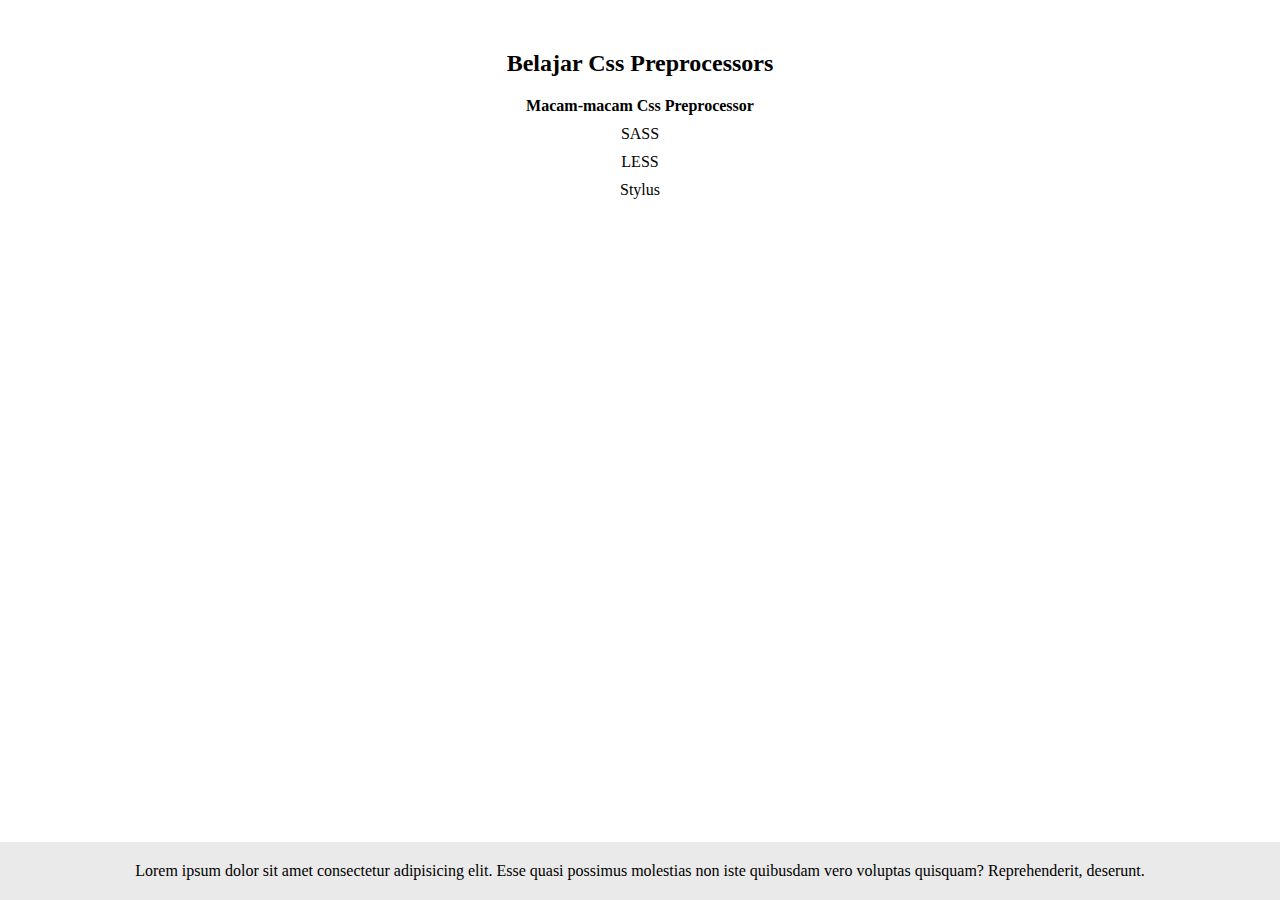
<file: index.html>
<!DOCTYPE html>
<html lang="en">
<head>
    <meta charset="UTF-8">
    <meta http-equiv="X-UA-Compatible" content="IE=edge">
    <meta name="viewport" content="width=device-width, initial-scale=1.0">
    <title>Pengenala SAAS CSS PREPROCESSORS</title>
    <link rel="stylesheet" href="style.css">
</head>
<body>
    <main>
        <section class="content">
            <header>
                <h2>Belajar Css Preprocessors</h2>
            </header>
            <h4>Macam-macam Css Preprocessor</h4>
            <ul>
                <li>SASS</li>
                <li>LESS</li>
                <li>Stylus</li>
            </ul>
        </section>
        <footer>
            <p>Lorem ipsum dolor sit amet consectetur adipisicing elit. Esse quasi possimus molestias non iste quibusdam vero voluptas quisquam? Reprehenderit, deserunt.</p>
        </footer>
    </main>
</body>
</html>
</file>
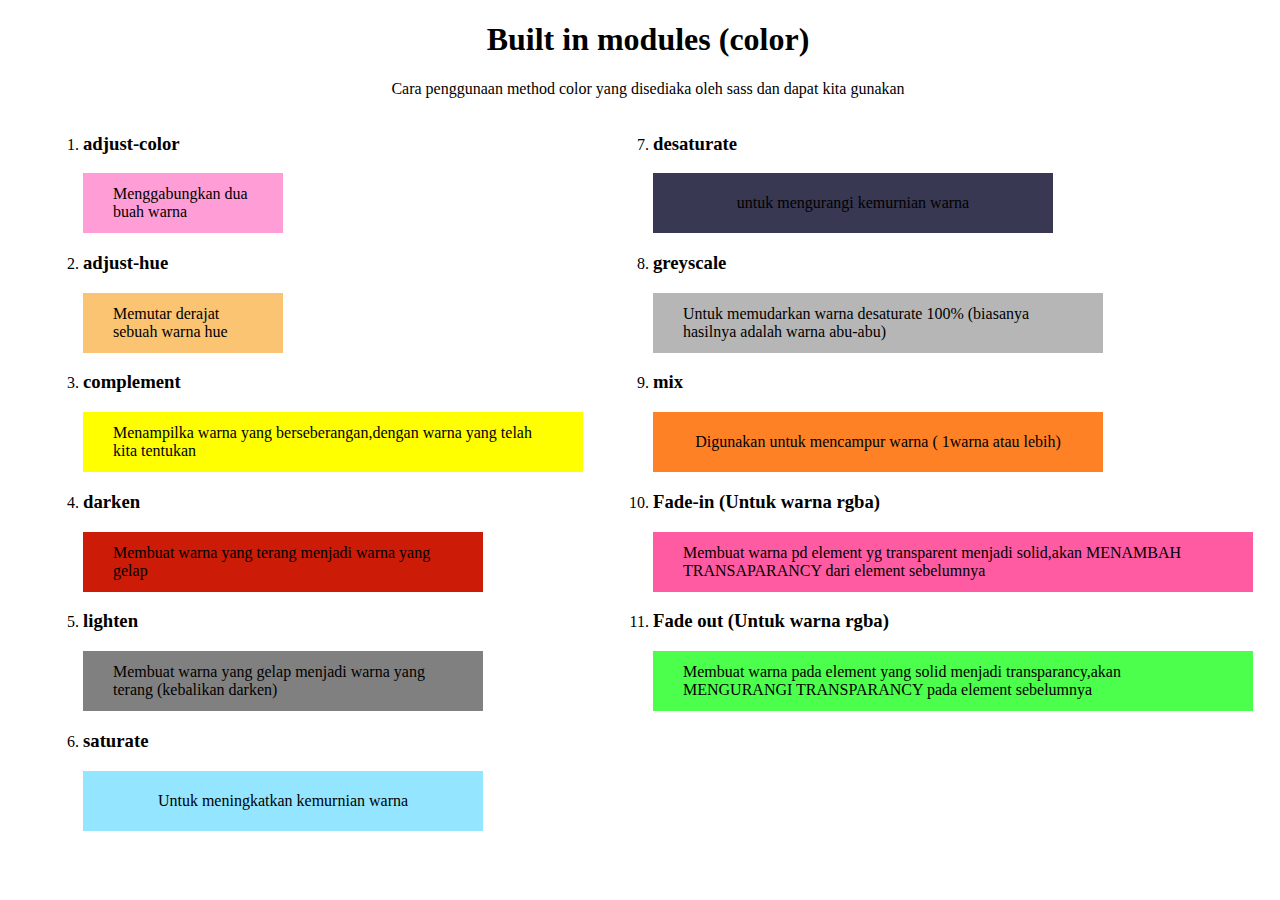
<file: Built-in-modules/index.html>
<!DOCTYPE html>
<html lang="en">
<head>
    <meta charset="UTF-8">
    <meta http-equiv="X-UA-Compatible" content="IE=edge">
    <meta name="viewport" content="width=device-width, initial-scale=1.0">
    <title>Bulit in modules (method)</title>
    <link rel="stylesheet" href="css/main.css">
</head>
<body>
    <header>
        <h1>Built in modules (color)</h1>
        <p>Cara penggunaan method color yang disediaka oleh sass dan dapat kita gunakan</p>
    </header>
    <main>
        <ol class="list">
        <div class="left">

          
            <li class="adjustColor">
               <h3>adjust-color</h3>
                <p>Menggabungkan dua buah warna</p>
            </li>
            <li class="adjustHue">
               <h3>adjust-hue</h3>
                <p>Memutar derajat sebuah warna hue</p>
            </li>
            <li class="complement">
               <h3>complement</h3>
                <p>Menampilka warna yang berseberangan,dengan warna yang telah kita tentukan</p>
            </li>
            <li class="darken">
               <h3>darken</h3>
                <p>Membuat warna yang terang menjadi warna yang gelap</p>
            </li>
            <li class="lighten">
               <h3>lighten</h3>
                <p>Membuat warna yang gelap menjadi warna yang terang (kebalikan darken)</p>
            </li>
            <li class="saturate">
               <h3>saturate</h3>
                <p>Untuk meningkatkan kemurnian warna</p>
            </li>
        </div>
        <div class="right">
        
            <li class="desaturate">
               <h3>desaturate</h3>
                <p>untuk mengurangi kemurnian warna</p>
            </li>
     
            <li class="grayscale">
               <h3>greyscale</h3>
                <p>Untuk memudarkan warna desaturate 100% (biasanya hasilnya adalah warna abu-abu)</p>
            </li>
            <li class="mix">
               <h3>mix</h3>
                <p>Digunakan untuk mencampur warna ( 1warna atau lebih)</p>
            </li>
            <li class="fade-in">
               <h3>Fade-in (Untuk warna rgba)</h3>
                <p>Membuat warna pd element yg transparent menjadi solid,akan MENAMBAH TRANSAPARANCY dari element sebelumnya</p>
            </li>
            <li class="fade-out">
               <h3>Fade out (Untuk warna rgba)</h3>
                <p>Membuat warna pada element yang solid menjadi transparancy,akan MENGURANGI TRANSPARANCY pada element sebelumnya</p>
            </li>
        </div>
        </ol>
    </main>
    
</body>
</html>
</file>
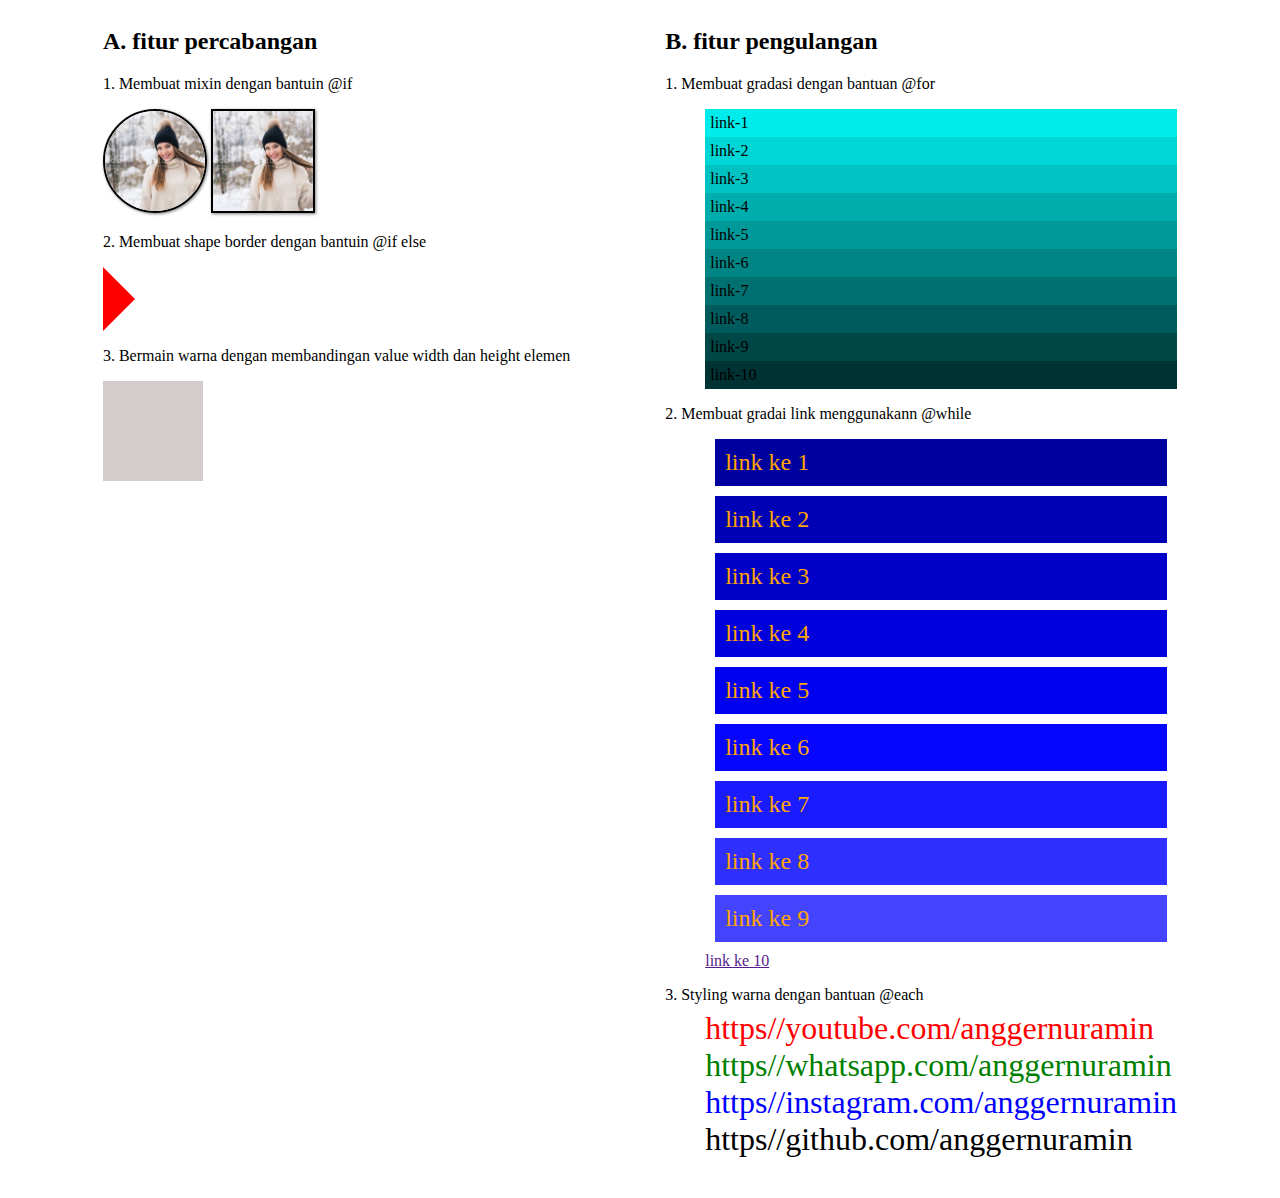
<file: Flow Control/index.html>
<!DOCTYPE html>
<html lang="en">
<head>
    <meta charset="UTF-8">
    <meta http-equiv="X-UA-Compatible" content="IE=edge">
    <meta name="viewport" content="width=device-width, initial-scale=1.0">
    <title>Flow Control</title>
    <link rel="stylesheet" href="css/main.css">
</head>
<body>
    <div class="box-percabangan">
        <h2>A. fitur percabangan</h2>
        <div class="box-image">
            <p>1. Membuat mixin dengan bantuin @if</p>
            <img src="asets/ANGGER-NUR - walpaper.jpg" alt="" class="circle">
            <img src="asets/ANGGER-NUR - walpaper.jpg" alt="" class="square">
        </div>
        <div class="box-border">
            <p>2. Membuat shape border dengan bantuin @if else</p>
            <div class="border">

            </div>
        </div>

        <div class="box-warna">
            <p>3. Bermain warna dengan membandingan value width dan height elemen</p>
            <div class="warna"></div>
        </div>
       

    </div>
    <div class="box-looping">
        <h2>B. fitur pengulangan</h2>
        <div class="box-gradasi">
            <p>1. Membuat gradasi dengan bantuan @for</p>
          
                <ul class="gradasi"> 
                    <li>link-1</li>
                    <li>link-2</li>
                    <li>link-3</li>
                    <li>link-4</li>
                    <li>link-5</li>
                    <li>link-6</li>
                    <li>link-7</li>
                    <li>link-8</li>
                    <li>link-9</li>
                    <li>link-10</li>
                </ul>
            
        </div>

        <div class="box-gradasi-link">
            <p>2. Membuat gradai link menggunakann @while</p>
                <ul class="link">
                    <li>
                    <a href="">link ke 1</a>
                    <a href="">link ke 2</a>
                    <a href="">link ke 3</a>
                    <a href="">link ke 4</a>
                    <a href="">link ke 5</a>
                    <a href="">link ke 6</a>
                    <a href="">link ke 7</a>
                    <a href="">link ke 8</a>
                    <a href="">link ke 9</a>
                    <a href="">link ke 10</a>
                </li>
                </ul>
        </div>

        <div class="box-sosmed">
            <p>3. Styling warna dengan bantuan @each</p>
            
                <ul class="sosmed">
                    <li class="youtube">https//youtube.com/anggernuramin</li>
                    <li class="whatsapp">https//whatsapp.com/anggernuramin</li>
                    <li class="instagram">https//instagram.com/anggernuramin</li>
                    <li class="github">https//github.com/anggernuramin</li>
                </ul>
            
        </div>
    </div>
   
    
</body>
</html>
</file>
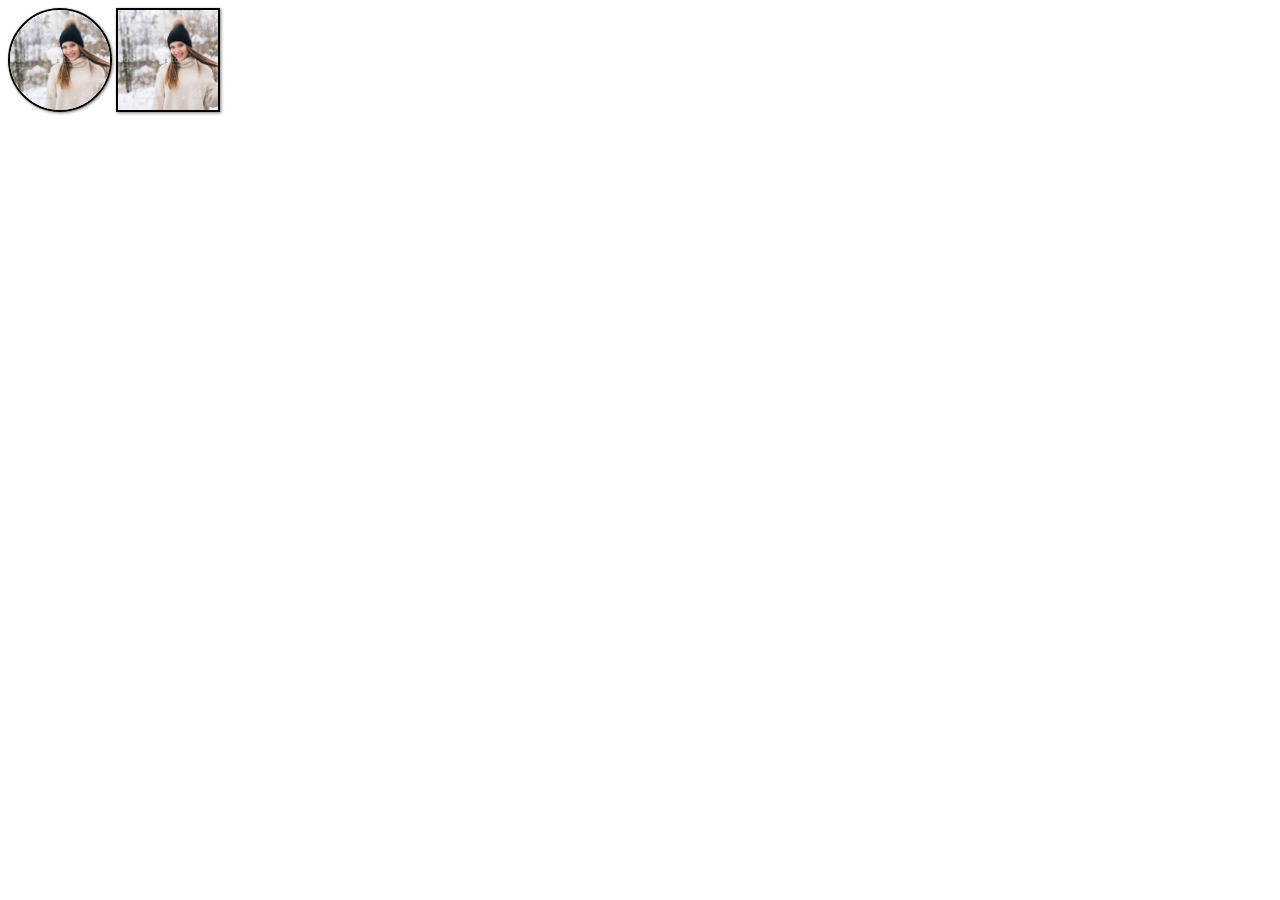
<file: flow-control/index.html>
<!DOCTYPE html>
<html lang="en">
<head>
    <meta charset="UTF-8">
    <meta http-equiv="X-UA-Compatible" content="IE=edge">
    <meta name="viewport" content="width=device-width, initial-scale=1.0">
    <title>Flow Control</title>
    <link rel="stylesheet" href="../css/main.css">
</head>
<body>
    <img src="asets/ANGGER-NUR - walpaper.jpg" alt="" class="circle">
    <img src="asets/ANGGER-NUR - walpaper.jpg" alt="" class="square">
    
</body>
</html>
</file>
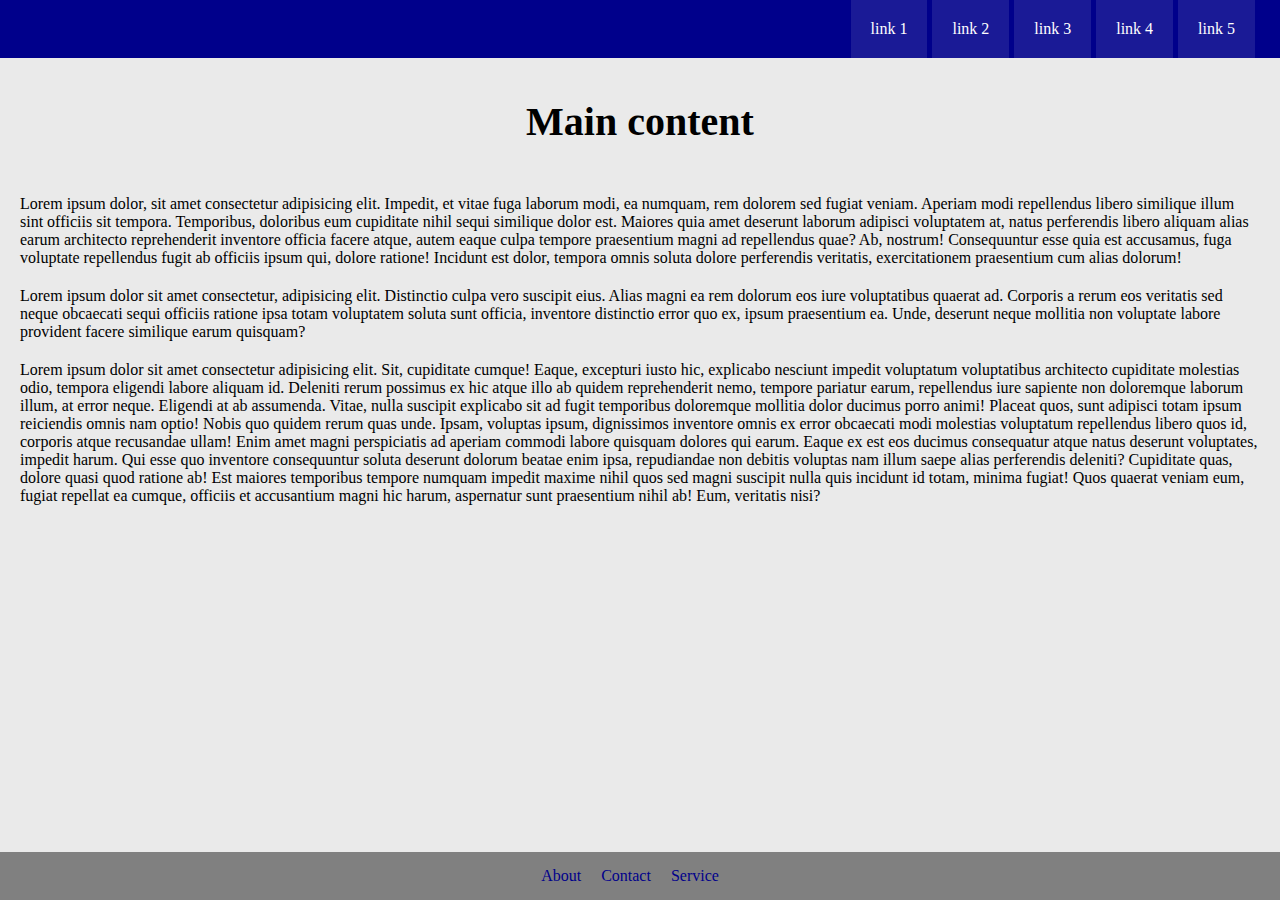
<file: Mixin/index.html>
<!DOCTYPE html>
<html lang="en">
<head>
    <meta charset="UTF-8">
    <meta http-equiv="X-UA-Compatible" content="IE=edge">
    <meta name="viewport" content="width=device-width, initial-scale=1.0">
    <title>SASS MIXIN</title>
    <link rel="stylesheet" href="css/style.css">
</head>
<body>
    <div class="container">
        <nav>
           <ul>
            <li><a href="">link 1</a></li>
            <li><a href="">link 2</a></li>
            <li><a href="">link 3</a></li>
            <li><a href="">link 4</a></li>
            <li><a href="">link 5</a></li>
           </ul>
        </nav>

        <main>
            <h2>Main content</h2>
            <p>Lorem ipsum dolor, sit amet consectetur adipisicing elit. Impedit, et vitae fuga laborum modi, ea numquam, rem dolorem sed fugiat veniam. Aperiam modi repellendus libero similique illum sint officiis sit tempora. Temporibus, doloribus eum cupiditate nihil sequi similique dolor est. Maiores quia amet deserunt laborum adipisci voluptatem at, natus perferendis libero aliquam alias earum architecto reprehenderit inventore officia facere atque, autem eaque culpa tempore praesentium magni ad repellendus quae? Ab, nostrum! Consequuntur esse quia est accusamus, fuga voluptate repellendus fugit ab officiis ipsum qui, dolore ratione! Incidunt est dolor, tempora omnis soluta dolore perferendis veritatis, exercitationem praesentium cum alias dolorum!</p>

            <p>Lorem ipsum dolor sit amet consectetur, adipisicing elit. Distinctio culpa vero suscipit eius. Alias magni ea rem dolorum eos iure voluptatibus quaerat ad. Corporis a rerum eos veritatis sed neque obcaecati sequi officiis ratione ipsa totam voluptatem soluta sunt officia, inventore distinctio error quo ex, ipsum praesentium ea. Unde, deserunt neque mollitia non voluptate labore provident facere similique earum quisquam?</p>

            <p>Lorem ipsum dolor sit amet consectetur adipisicing elit. Sit, cupiditate cumque! Eaque, excepturi iusto hic, explicabo nesciunt impedit voluptatum voluptatibus architecto cupiditate molestias odio, tempora eligendi labore aliquam id. Deleniti rerum possimus ex hic atque illo ab quidem reprehenderit nemo, tempore pariatur earum, repellendus iure sapiente non doloremque laborum illum, at error neque. Eligendi at ab assumenda. Vitae, nulla suscipit explicabo sit ad fugit temporibus doloremque mollitia dolor ducimus porro animi! Placeat quos, sunt adipisci totam ipsum reiciendis omnis nam optio! Nobis quo quidem rerum quas unde. Ipsam, voluptas ipsum, dignissimos inventore omnis ex error obcaecati modi molestias voluptatum repellendus libero quos id, corporis atque recusandae ullam! Enim amet magni perspiciatis ad aperiam commodi labore quisquam dolores qui earum. Eaque ex est eos ducimus consequatur atque natus deserunt voluptates, impedit harum. Qui esse quo inventore consequuntur soluta deserunt dolorum beatae enim ipsa, repudiandae non debitis voluptas nam illum saepe alias perferendis deleniti? Cupiditate quas, dolore quasi quod ratione ab! Est maiores temporibus tempore numquam impedit maxime nihil quos sed magni suscipit nulla quis incidunt id totam, minima fugiat! Quos quaerat veniam eum, fugiat repellat ea cumque, officiis et accusantium magni hic harum, aspernatur sunt praesentium nihil ab! Eum, veritatis nisi?</p>
        </main>

        <footer>
            <ul>
                <li><a href=""></a>About</li>
                <li><a href=""></a>Contact</li>
                <li><a href=""></a>Service</li>
            </ul>
        </footer>

    </div>
</body>
</html>
</file>
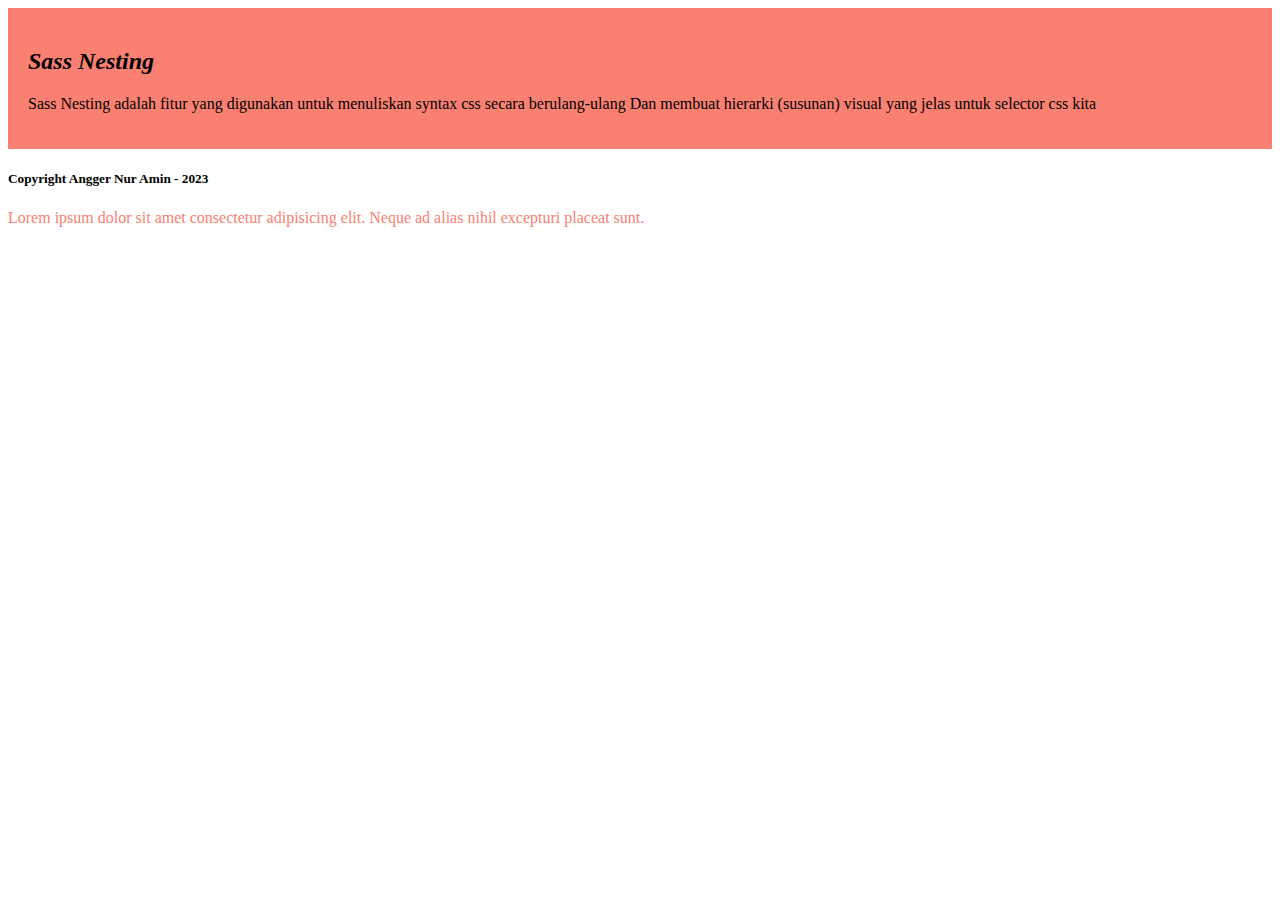
<file: Nesting/index.html>
<!DOCTYPE html>
<html lang="en">
<head>
    <meta charset="UTF-8">
    <meta http-equiv="X-UA-Compatible" content="IE=edge">
    <meta name="viewport" content="width=device-width, initial-scale=1.0">
    <title>Sass Nesting</title>
    <link rel="stylesheet" href="css/style.css">
</head>
<body>
    <div class="container">
        <div class="main">
            <div class="main-header">
                <h2>Sass Nesting</h2>
            </div>
            <div class="main-paragraph">
                <p>Sass Nesting adalah fitur yang digunakan untuk menuliskan syntax css secara berulang-ulang Dan membuat hierarki (susunan) visual yang jelas untuk selector css kita</p>
            </div>
        </div>

        <footer class="footer">
            <div class="footer-header">
                <h5>Copyright Angger Nur Amin - 2023</h5>
            </div>
            <div class="footer-paragraph">
                <p>Lorem ipsum dolor sit amet consectetur adipisicing elit. Neque ad alias nihil excepturi placeat sunt.</p>
            </div>
        </footer>
    </div>
</body>
</html>
</file>
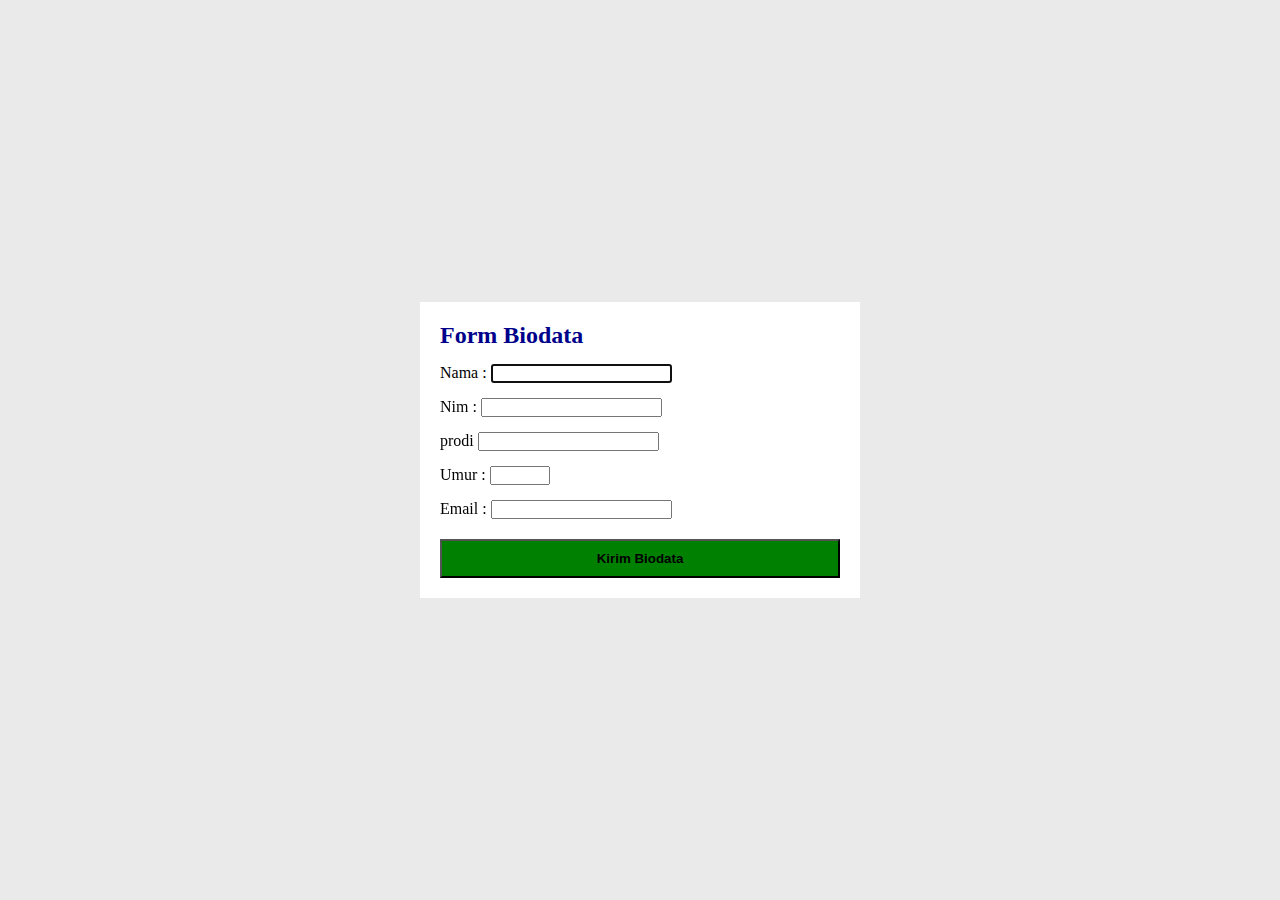
<file: Variabel/index.html>
<!DOCTYPE html>
<html lang="en">
<head>
    <meta charset="UTF-8">
    <meta http-equiv="X-UA-Compatible" content="IE=edge">
    <meta name="viewport" content="width=device-width, initial-scale=1.0">
    <title>SAAS VARIABEL</title>
    <link rel="stylesheet" href="css/style.css">
</head>
<body>
    <form action="" method="get">
        <h2>Form Biodata</h2>
        <label for="name">Nama : 
            <input type="text" id="name" name="name" autofocus required>
        </label>
        <label for="nim">Nim : 
            <input type="text" id="nim" name="nim">
        </label>
        <label for="prodi">prodi
            <input type="text" id="prodi" name="prodi">
        </label>
        <label for="umur">Umur : 
            <input type="number" id="umur" name="umur"min="0" max="100">
        </label>
        <label for="email">Email : 
            <input type="email" name="email" id="email">
        </label>
        <button>Kirim Biodata</button>
    </form>
</body>
</html>
</file>
<file: style.css>
* {
  margin: 0;
  padding: 0;
  box-sizing: border-box;
}

main {
  padding: 20px;
  width: 100%;
  height: 100vh;
  position: relative;
}
main section {
  margin: 30px auto;
  text-align: center;
}
main section h4 {
  margin-top: 20px;
}
main section ul {
  list-style-type: none;
}
main section li {
  margin-top: 10px;
}
main footer {
  position: absolute;
  bottom: 0;
  left: 0;
  right: 0;
  background-color: #eaeaea;
}
main footer p {
  padding: 20px;
  text-align: center;
}/*# sourceMappingURL=style.css.map */
</file>
<file: Built-in-modules/css/main.css>
body {
  width: 100%;
  height: -moz-min-content;
  height: min-content;
}

header {
  text-align: center;
}

main .list {
  display: flex;
  justify-content: center;
  align-items: start;
}
main .list .left {
  margin-right: 70px;
}
main .list .adjustColor p {
  width: 200px;
  height: 40px;
  padding: 30px;
  margin: 0;
  box-sizing: border-box;
  display: flex;
  justify-content: center;
  align-items: center;
  background-color: #ff9ed6;
}
main .list .adjustHue p {
  width: 200px;
  height: 40px;
  padding: 30px;
  margin: 0;
  box-sizing: border-box;
  display: flex;
  justify-content: center;
  align-items: center;
  background-color: #fac472;
}
main .list .complement p {
  width: 500px;
  height: 40px;
  padding: 30px;
  margin: 0;
  box-sizing: border-box;
  display: flex;
  justify-content: center;
  align-items: center;
  background-color: yellow;
}
main .list .darken p {
  width: 400px;
  height: 40px;
  padding: 30px;
  margin: 0;
  box-sizing: border-box;
  display: flex;
  justify-content: center;
  align-items: center;
  background-color: #cc1b07;
}
main .list .lighten p {
  width: 400px;
  height: 40px;
  padding: 30px;
  margin: 0;
  box-sizing: border-box;
  display: flex;
  justify-content: center;
  align-items: center;
  background-color: gray;
}
main .list .saturate p {
  width: 400px;
  height: 40px;
  padding: 30px;
  margin: 0;
  box-sizing: border-box;
  display: flex;
  justify-content: center;
  align-items: center;
  background-color: #94e5ff;
}
main .list .desaturate p {
  width: 400px;
  height: 40px;
  padding: 30px;
  margin: 0;
  box-sizing: border-box;
  display: flex;
  justify-content: center;
  align-items: center;
  background-color: #383853;
}
main .list .grayscale p {
  width: 450px;
  height: 40px;
  padding: 30px;
  margin: 0;
  box-sizing: border-box;
  display: flex;
  justify-content: center;
  align-items: center;
  background-color: #b6b6b6;
}
main .list .mix p {
  width: 450px;
  height: 40px;
  padding: 30px;
  margin: 0;
  box-sizing: border-box;
  display: flex;
  justify-content: center;
  align-items: center;
  background-color: rgba(255, 107, 0, 0.85);
}
main .list .fade-in p {
  width: 600px;
  height: 60px;
  padding: 30px;
  margin: 0;
  box-sizing: border-box;
  display: flex;
  justify-content: center;
  align-items: center;
  background-color: rgba(255, 21, 122, 0.7);
}
main .list .fade-out p {
  width: 600px;
  height: 60px;
  padding: 30px;
  margin: 0;
  box-sizing: border-box;
  display: flex;
  justify-content: center;
  align-items: center;
  background-color: rgba(0, 255, 0, 0.7);
}/*# sourceMappingURL=main.css.map */
</file>
<file: Flow Control/css/main.css>
body {
  display: flex;
  justify-content: space-evenly;
}

.box-percabangan .box-image .circle {
  width: 100px;
  height: 100px;
  border: 2px solid black;
  box-shadow: 1px 1px 3px rgba(0, 0, 0, 0.5);
  -o-object-fit: cover;
     object-fit: cover;
  border-radius: 50%;
}
.box-percabangan .box-image .square {
  width: 100px;
  height: 100px;
  border: 2px solid black;
  box-shadow: 1px 1px 3px rgba(0, 0, 0, 0.5);
  -o-object-fit: cover;
     object-fit: cover;
}
.box-percabangan .box-border .border {
  width: 0;
  height: 0;
  background-color: transparent;
  border-color: transparent;
  border-width: 2rem;
  border-style: solid;
  border-left-color: red;
}
.box-percabangan .box-warna .warna {
  width: 100px;
  height: 100px;
  background-color: #d4cbcb;
  color: #000;
}

.box-looping .box-gradasi .gradasi {
  list-style-type: none;
}
.box-looping .box-gradasi .gradasi li:nth-child(1) {
  padding: 5px;
  background-color: #00ebeb;
}
.box-looping .box-gradasi .gradasi li:nth-child(2) {
  padding: 5px;
  background-color: #00d6d6;
}
.box-looping .box-gradasi .gradasi li:nth-child(3) {
  padding: 5px;
  background-color: #00c2c2;
}
.box-looping .box-gradasi .gradasi li:nth-child(4) {
  padding: 5px;
  background-color: #00adad;
}
.box-looping .box-gradasi .gradasi li:nth-child(5) {
  padding: 5px;
  background-color: #009999;
}
.box-looping .box-gradasi .gradasi li:nth-child(6) {
  padding: 5px;
  background-color: #008585;
}
.box-looping .box-gradasi .gradasi li:nth-child(7) {
  padding: 5px;
  background-color: #007070;
}
.box-looping .box-gradasi .gradasi li:nth-child(8) {
  padding: 5px;
  background-color: #005c5c;
}
.box-looping .box-gradasi .gradasi li:nth-child(9) {
  padding: 5px;
  background-color: #004747;
}
.box-looping .box-gradasi .gradasi li:nth-child(10) {
  padding: 5px;
  background-color: #003333;
}
.box-looping .box-gradasi-link .link {
  list-style-type: none;
}
.box-looping .box-gradasi-link .link li a:nth-child(1) {
  padding: 10px;
  margin: 10px;
  background-color: #00009f;
  color: orange;
  display: block;
  font-size: 1.5rem;
  text-decoration: none;
}
.box-looping .box-gradasi-link .link li a:nth-child(2) {
  padding: 10px;
  margin: 10px;
  background-color: #0000b4;
  color: orange;
  display: block;
  font-size: 1.5rem;
  text-decoration: none;
}
.box-looping .box-gradasi-link .link li a:nth-child(3) {
  padding: 10px;
  margin: 10px;
  background-color: #0000c8;
  color: orange;
  display: block;
  font-size: 1.5rem;
  text-decoration: none;
}
.box-looping .box-gradasi-link .link li a:nth-child(4) {
  padding: 10px;
  margin: 10px;
  background-color: #0000dd;
  color: orange;
  display: block;
  font-size: 1.5rem;
  text-decoration: none;
}
.box-looping .box-gradasi-link .link li a:nth-child(5) {
  padding: 10px;
  margin: 10px;
  background-color: #0000f1;
  color: orange;
  display: block;
  font-size: 1.5rem;
  text-decoration: none;
}
.box-looping .box-gradasi-link .link li a:nth-child(6) {
  padding: 10px;
  margin: 10px;
  background-color: #0606ff;
  color: orange;
  display: block;
  font-size: 1.5rem;
  text-decoration: none;
}
.box-looping .box-gradasi-link .link li a:nth-child(7) {
  padding: 10px;
  margin: 10px;
  background-color: #1b1bff;
  color: orange;
  display: block;
  font-size: 1.5rem;
  text-decoration: none;
}
.box-looping .box-gradasi-link .link li a:nth-child(8) {
  padding: 10px;
  margin: 10px;
  background-color: #2f2fff;
  color: orange;
  display: block;
  font-size: 1.5rem;
  text-decoration: none;
}
.box-looping .box-gradasi-link .link li a:nth-child(9) {
  padding: 10px;
  margin: 10px;
  background-color: #4444ff;
  color: orange;
  display: block;
  font-size: 1.5rem;
  text-decoration: none;
}
.box-looping .box-sosmed .sosmed {
  margin-top: -10px;
  font-size: 2rem;
  list-style: none;
}
.box-looping .box-sosmed .sosmed .youtube {
  color: red;
}
.box-looping .box-sosmed .sosmed .whatsapp {
  color: green;
}
.box-looping .box-sosmed .sosmed .instagram {
  color: blue;
}
.box-looping .box-sosmed .sosmed .github {
  color: black;
}/*# sourceMappingURL=main.css.map */
</file>
<file: css/main.css>
.circle {
  width: 100px;
  height: 100px;
  border: 2px solid black;
  box-shadow: 1px 1px 3px rgba(0, 0, 0, 0.5);
  -o-object-fit: cover;
     object-fit: cover;
  border-radius: 50%;
}

.square {
  width: 100px;
  height: 100px;
  border: 2px solid black;
  box-shadow: 1px 1px 3px rgba(0, 0, 0, 0.5);
  -o-object-fit: cover;
     object-fit: cover;
}/*# sourceMappingURL=main.css.map */
</file>
<file: Mixin/css/style.css>
* {
  margin: 0;
  padding: 0;
}

body {
  background-color: #eaeaea;
  height: 100vh;
  width: 100%;
}

.container nav {
  background-color: darkblue;
  padding: 20px;
  display: flex;
  justify-content: end;
  align-items: center;
  overflow: hidden;
}
.container nav ul {
  list-style-type: none;
  display: flex;
}
.container nav li {
  margin-right: 5px;
}
.container nav a {
  text-decoration: none;
  background-color: rgba(255, 255, 255, 0.1);
  padding: 40px 20px;
  color: white;
}
.container nav a:hover {
  color: darkblue;
  background-color: rgba(255, 255, 255, 0.8);
}
.container main {
  padding: 20px;
}
.container main h2 {
  font-size: 2.5rem;
  text-align: center;
  margin: 20px 50px 50px 50px;
}
.container main p {
  margin-top: 20px;
}

footer {
  background-color: grey;
  color: darkblue;
  padding: 15px;
  position: absolute;
  bottom: 0;
  left: 0;
  right: 0;
}
footer ul {
  display: flex;
  justify-content: center;
  align-items: center;
  flex-direction: row;
}
footer li {
  list-style-type: none;
  margin-right: 20px;
}/*# sourceMappingURL=style.css.map */
</file>
<file: Nesting/css/style.css>
.container .main {
  background-color: salmon;
}

.main {
  padding: 20px;
}
.main:hover {
  background-color: darkblue;
  color: white;
}

.main .main-header {
  font-style: italic;
}

.footer .footer-paragraph {
  color: salmon;
}/*# sourceMappingURL=style.css.map */
</file>
<file: Variabel/css/style.css>
* {
  margin: 0;
  padding: 0;
}

body {
  display: flex;
  justify-content: center;
  align-items: center;
  width: 100%;
  height: 100vh;
  background-color: #eaeaea;
}

form {
  background-color: white;
  width: 400px;
  padding: 20px;
}
form label {
  display: block;
  margin-top: 15px;
}
form button {
  margin-top: 20px;
  text-align: center;
  width: 100%;
  padding: 10px;
  font-weight: 700;
}

form h2 {
  color: darkblue;
}

form button {
  background-color: green;
}/*# sourceMappingURL=style.css.map */
</file>
